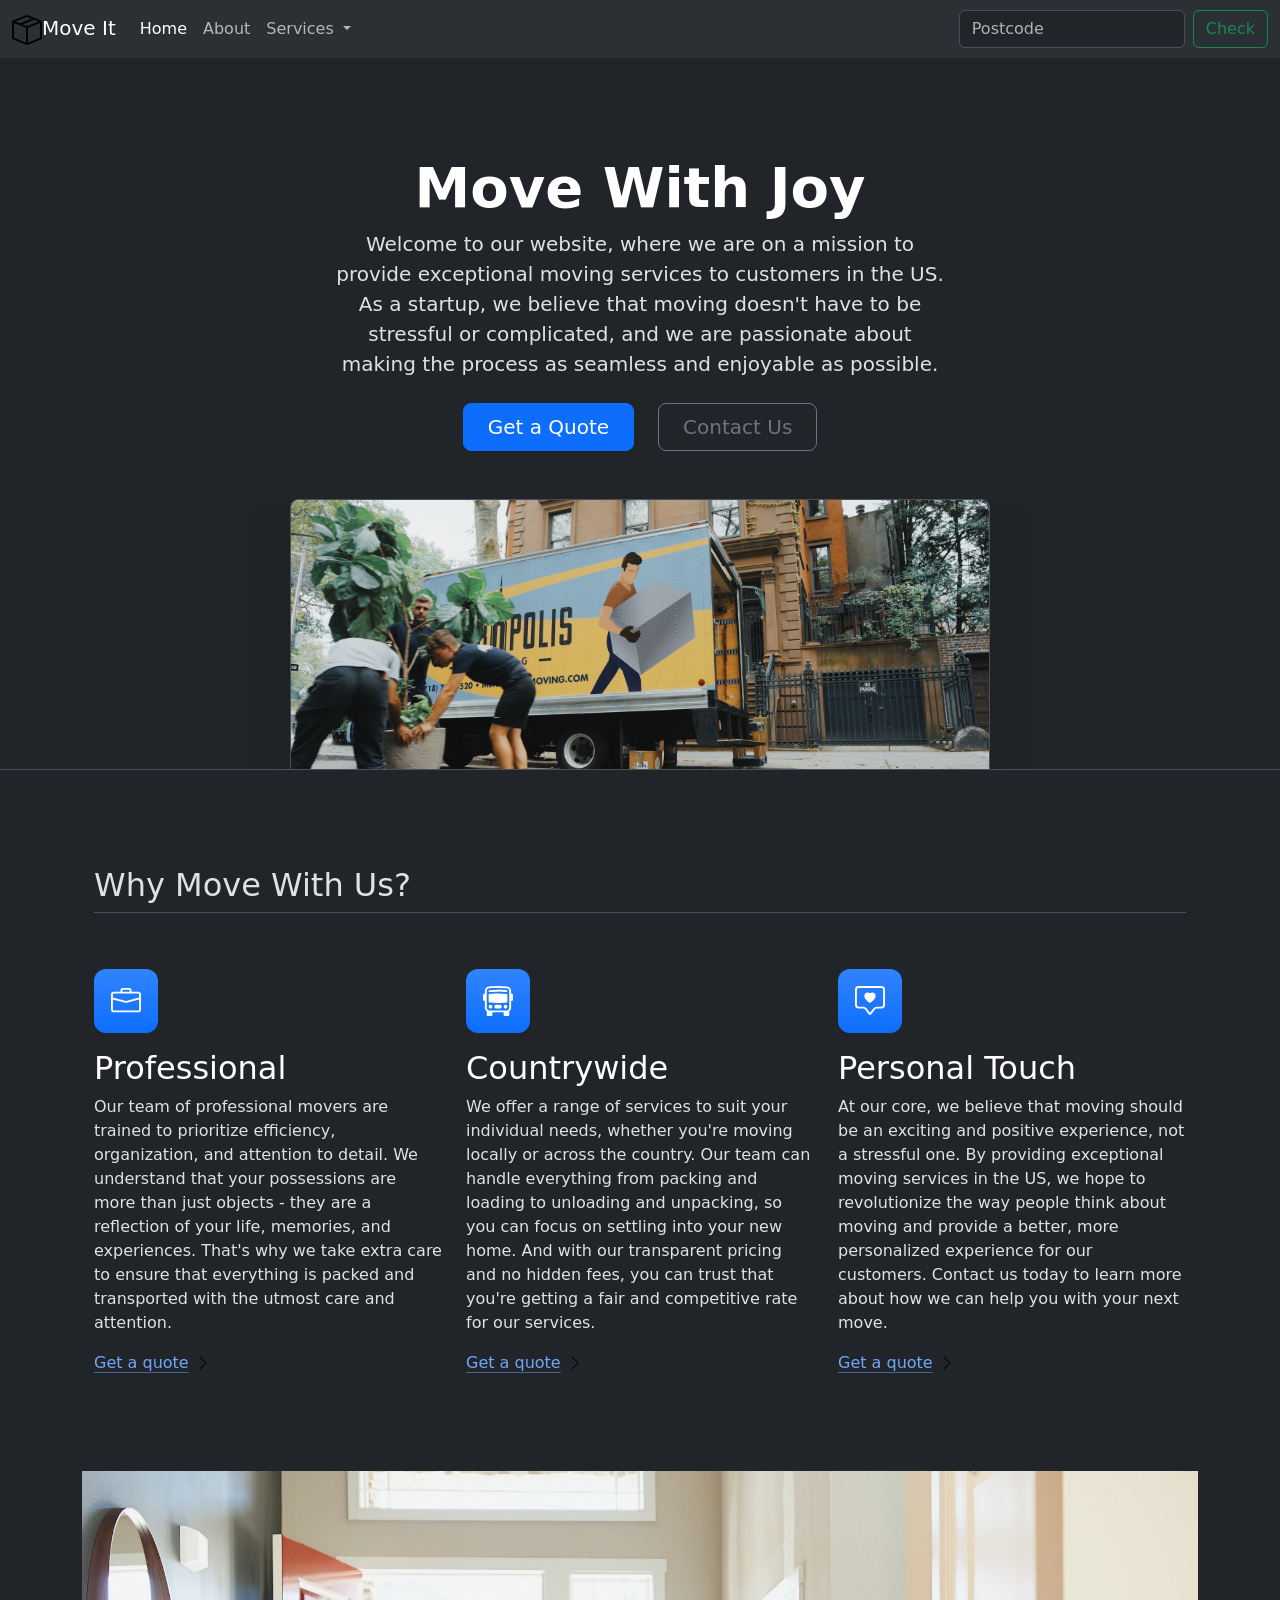
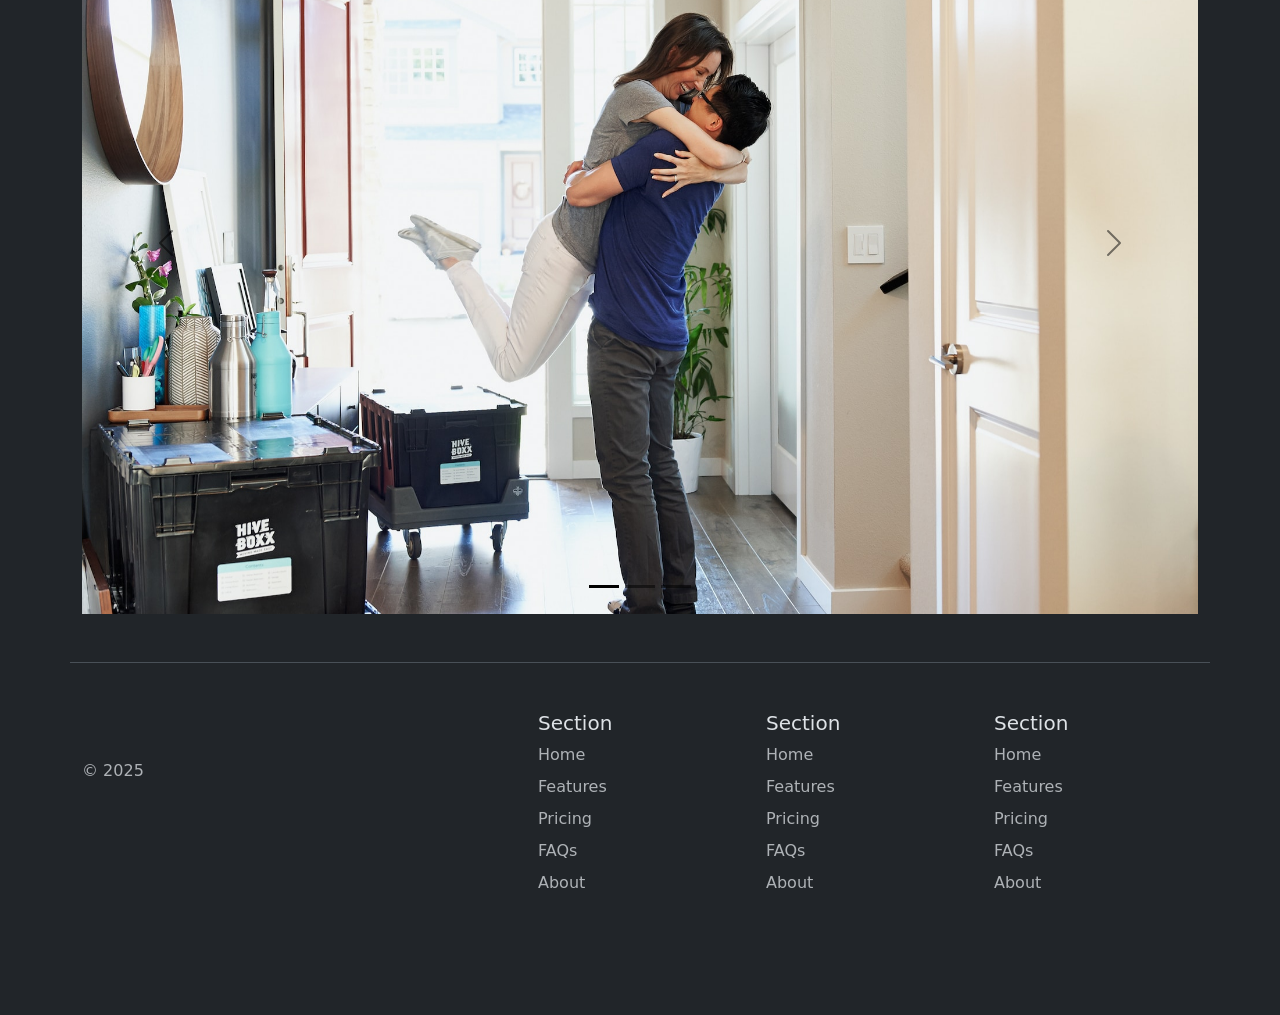
<file: BootstrapComponents/11.2 Bootstrap Components/index.html>
<!doctype html>
<html lang="en" data-bs-theme="dark">
  <head>
    <meta charset="UTF-8" />
    <meta name="viewport" content="width=device-width, initial-scale=1.0" />
    <title>Bootstrap Components</title>
    <link
      href="https://cdn.jsdelivr.net/npm/bootstrap@5.3.0-alpha2/dist/css/bootstrap.min.css"
      rel="stylesheet"
      integrity="sha384-aFq/bzH65dt+w6FI2ooMVUpc+21e0SRygnTpmBvdBgSdnuTN7QbdgL+OapgHtvPp"
      crossorigin="anonymous"
    />
    <style>
      .feature-icon {
        width: 4rem;
        height: 4rem;
        border-radius: 0.75rem;
      }
    </style>
  </head>

  <body>
    <nav class="navbar navbar-expand-lg bg-body-tertiary">
      <div class="container-fluid">
        <a class="navbar-brand" href="#"
          ><img src="./box-seam.svg" alt="moveit brand icon" height="30" />Move
          It</a
        >
        <button
          class="navbar-toggler"
          type="button"
          data-bs-toggle="collapse"
          data-bs-target="#navbarSupportedContent"
          aria-controls="navbarSupportedContent"
          aria-expanded="false"
          aria-label="Toggle navigation"
        >
          <span class="navbar-toggler-icon"></span>
        </button>
        <div class="collapse navbar-collapse" id="navbarSupportedContent">
          <ul class="navbar-nav me-auto mb-2 mb-lg-0">
            <li class="nav-item">
              <a class="nav-link active" aria-current="page" href="#">Home</a>
            </li>
            <li class="nav-item">
              <a class="nav-link" href="#">About</a>
            </li>
            <li class="nav-item dropdown">
              <a
                class="nav-link dropdown-toggle"
                href="#"
                role="button"
                data-bs-toggle="dropdown"
                aria-expanded="false"
              >
                Services
              </a>
              <ul class="dropdown-menu">
                <li><a class="dropdown-item" href="#">Action</a></li>
                <li><a class="dropdown-item" href="#">Another action</a></li>
                <li><hr class="dropdown-divider" /></li>
                <li>
                  <a class="dropdown-item" href="#">Something else here</a>
                </li>
              </ul>
            </li>
          </ul>
          <form class="d-flex" role="search">
            <input
              class="form-control me-2"
              type="search"
              placeholder="Postcode"
              aria-label="Search"
            />
            <button class="btn btn-outline-success" type="submit">Check</button>
          </form>
        </div>
      </div>
    </nav>
    <div class="px-4 pt-5 my-5 text-center border-bottom">
      <h1 class="display-4 fw-bold text-body-emphasis">Move With Joy</h1>
      <div class="col-lg-6 mx-auto">
        <p class="lead mb-4">
          Welcome to our website, where we are on a mission to provide
          exceptional moving services to customers in the US. As a startup, we
          believe that moving doesn't have to be stressful or complicated, and
          we are passionate about making the process as seamless and enjoyable
          as possible.
        </p>
        <div class="d-grid gap-2 d-sm-flex justify-content-sm-center mb-5">
          <button
            type="button"
            class="btn btn-primary btn-lg px-4 me-sm-3"
            fdprocessedid="6f2mb"
          >
            Get a Quote
          </button>
          <button
            type="button"
            class="btn btn-outline-secondary btn-lg px-4"
            fdprocessedid="sz0mbt"
          >
            Contact Us
          </button>
        </div>
      </div>
      <div class="overflow-hidden" style="max-height: 30vh">
        <div class="container px-5">
          <img
            src="./moving-van.jpg"
            class="img-fluid border rounded-3 shadow-lg mb-4"
            alt="Example image"
            width="700"
            height="500"
            loading="lazy"
          />
        </div>
      </div>
    </div>
    <div class="container px-4 py-5" id="featured-3">
      <h2 class="pb-2 border-bottom">Why Move With Us?</h2>
      <div class="row g-4 py-5 row-cols-1 row-cols-lg-3">
        <div class="feature col">
          <div
            class="feature-icon d-inline-flex align-items-center justify-content-center text-bg-primary bg-gradient fs-2 mb-3"
          >
            <img src="./briefcase.svg" alt="briefcase" height="30" />
          </div>
          <h3 class="fs-2 text-body-emphasis">Professional</h3>
          <p>
            Our team of professional movers are trained to prioritize
            efficiency, organization, and attention to detail. We understand
            that your possessions are more than just objects - they are a
            reflection of your life, memories, and experiences. That's why we
            take extra care to ensure that everything is packed and transported
            with the utmost care and attention.
          </p>
          <a href="#" class="icon-link">
            Get a quote
            <img src="./chevron-right.svg" alt="chevron-right" />
          </a>
        </div>
        <div class="feature col">
          <div
            class="feature-icon d-inline-flex align-items-center justify-content-center text-bg-primary bg-gradient fs-2 mb-3"
          >
            <img src="./bus-front.svg" alt="bus-front" height="30" />
          </div>
          <h3 class="fs-2 text-body-emphasis">Countrywide</h3>
          <p>
            We offer a range of services to suit your individual needs, whether
            you're moving locally or across the country. Our team can handle
            everything from packing and loading to unloading and unpacking, so
            you can focus on settling into your new home. And with our
            transparent pricing and no hidden fees, you can trust that you're
            getting a fair and competitive rate for our services.
          </p>
          <a href="#" class="icon-link">
            Get a quote
            <img src="./chevron-right.svg" alt="chevron-right" />
          </a>
        </div>
        <div class="feature col">
          <div
            class="feature-icon d-inline-flex align-items-center justify-content-center text-bg-primary bg-gradient fs-2 mb-3"
          >
            <img
              src="./chat-square-heart.svg"
              alt="chat-square-heart"
              height="30"
            />
          </div>
          <h3 class="fs-2 text-body-emphasis">Personal Touch</h3>
          <p>
            At our core, we believe that moving should be an exciting and
            positive experience, not a stressful one. By providing exceptional
            moving services in the US, we hope to revolutionize the way people
            think about moving and provide a better, more personalized
            experience for our customers. Contact us today to learn more about
            how we can help you with your next move.
          </p>
          <a href="#" class="icon-link">
            Get a quote
            <img src="./chevron-right.svg" alt="chevron-right" />
          </a>
        </div>
      </div>
    </div>
    <div class="container">
      <div id="carouselExampleIndicators" class="carousel slide">
        <div class="carousel-indicators">
          <button
            type="button"
            data-bs-target="#carouselExampleIndicators"
            data-bs-slide-to="0"
            class="active"
            aria-current="true"
            aria-label="Slide 1"
          ></button>
          <button
            type="button"
            data-bs-target="#carouselExampleIndicators"
            data-bs-slide-to="1"
            aria-label="Slide 2"
          ></button>
          <button
            type="button"
            data-bs-target="#carouselExampleIndicators"
            data-bs-slide-to="2"
            aria-label="Slide 3"
          ></button>
        </div>
        <div class="carousel-inner">
          <div class="carousel-item active">
            <img src="./couple.jpg" class="d-block w-100" alt="couple" />
          </div>
          <div class="carousel-item">
            <img src="./dog.jpg" class="d-block w-100" alt="dog" />
          </div>
          <div class="carousel-item">
            <img src="./family.jpg" class="d-block w-100" alt="family" />
          </div>
        </div>
        <button
          class="carousel-control-prev"
          type="button"
          data-bs-target="#carouselExampleIndicators"
          data-bs-slide="prev"
        >
          <span class="carousel-control-prev-icon" aria-hidden="true"></span>
          <span class="visually-hidden">Previous</span>
        </button>
        <button
          class="carousel-control-next"
          type="button"
          data-bs-target="#carouselExampleIndicators"
          data-bs-slide="next"
        >
          <span class="carousel-control-next-icon" aria-hidden="true"></span>
          <span class="visually-hidden">Next</span>
        </button>
      </div>
    </div>
    <div class="container">
      <footer
        class="row row-cols-1 row-cols-sm-2 row-cols-md-5 py-5 my-5 border-top"
      >
        <div class="col mb-3">
          <a
            href="/"
            class="d-flex align-items-center mb-3 link-body-emphasis text-decoration-none"
            aria-label="Bootstrap"
          >
            <svg class="bi me-2" width="40" height="32" aria-hidden="true">
              <use xlink:href="#bootstrap"></use>
            </svg>
          </a>
          <p class="text-body-secondary">© 2025</p>
        </div>
        <div class="col mb-3"></div>
        <div class="col mb-3">
          <h5>Section</h5>
          <ul class="nav flex-column">
            <li class="nav-item mb-2">
              <a href="#" class="nav-link p-0 text-body-secondary">Home</a>
            </li>
            <li class="nav-item mb-2">
              <a href="#" class="nav-link p-0 text-body-secondary">Features</a>
            </li>
            <li class="nav-item mb-2">
              <a href="#" class="nav-link p-0 text-body-secondary">Pricing</a>
            </li>
            <li class="nav-item mb-2">
              <a href="#" class="nav-link p-0 text-body-secondary">FAQs</a>
            </li>
            <li class="nav-item mb-2">
              <a href="#" class="nav-link p-0 text-body-secondary">About</a>
            </li>
          </ul>
        </div>
        <div class="col mb-3">
          <h5>Section</h5>
          <ul class="nav flex-column">
            <li class="nav-item mb-2">
              <a href="#" class="nav-link p-0 text-body-secondary">Home</a>
            </li>
            <li class="nav-item mb-2">
              <a href="#" class="nav-link p-0 text-body-secondary">Features</a>
            </li>
            <li class="nav-item mb-2">
              <a href="#" class="nav-link p-0 text-body-secondary">Pricing</a>
            </li>
            <li class="nav-item mb-2">
              <a href="#" class="nav-link p-0 text-body-secondary">FAQs</a>
            </li>
            <li class="nav-item mb-2">
              <a href="#" class="nav-link p-0 text-body-secondary">About</a>
            </li>
          </ul>
        </div>
        <div class="col mb-3">
          <h5>Section</h5>
          <ul class="nav flex-column">
            <li class="nav-item mb-2">
              <a href="#" class="nav-link p-0 text-body-secondary">Home</a>
            </li>
            <li class="nav-item mb-2">
              <a href="#" class="nav-link p-0 text-body-secondary">Features</a>
            </li>
            <li class="nav-item mb-2">
              <a href="#" class="nav-link p-0 text-body-secondary">Pricing</a>
            </li>
            <li class="nav-item mb-2">
              <a href="#" class="nav-link p-0 text-body-secondary">FAQs</a>
            </li>
            <li class="nav-item mb-2">
              <a href="#" class="nav-link p-0 text-body-secondary">About</a>
            </li>
          </ul>
        </div>
      </footer>
    </div>
    <script
      src="https://cdn.jsdelivr.net/npm/bootstrap@5.3.8/dist/js/bootstrap.bundle.min.js"
      integrity="sha384-FKyoEForCGlyvwx9Hj09JcYn3nv7wiPVlz7YYwJrWVcXK/BmnVDxM+D2scQbITxI"
      crossorigin="anonymous"
    ></script>
  </body>
</html>
</file>
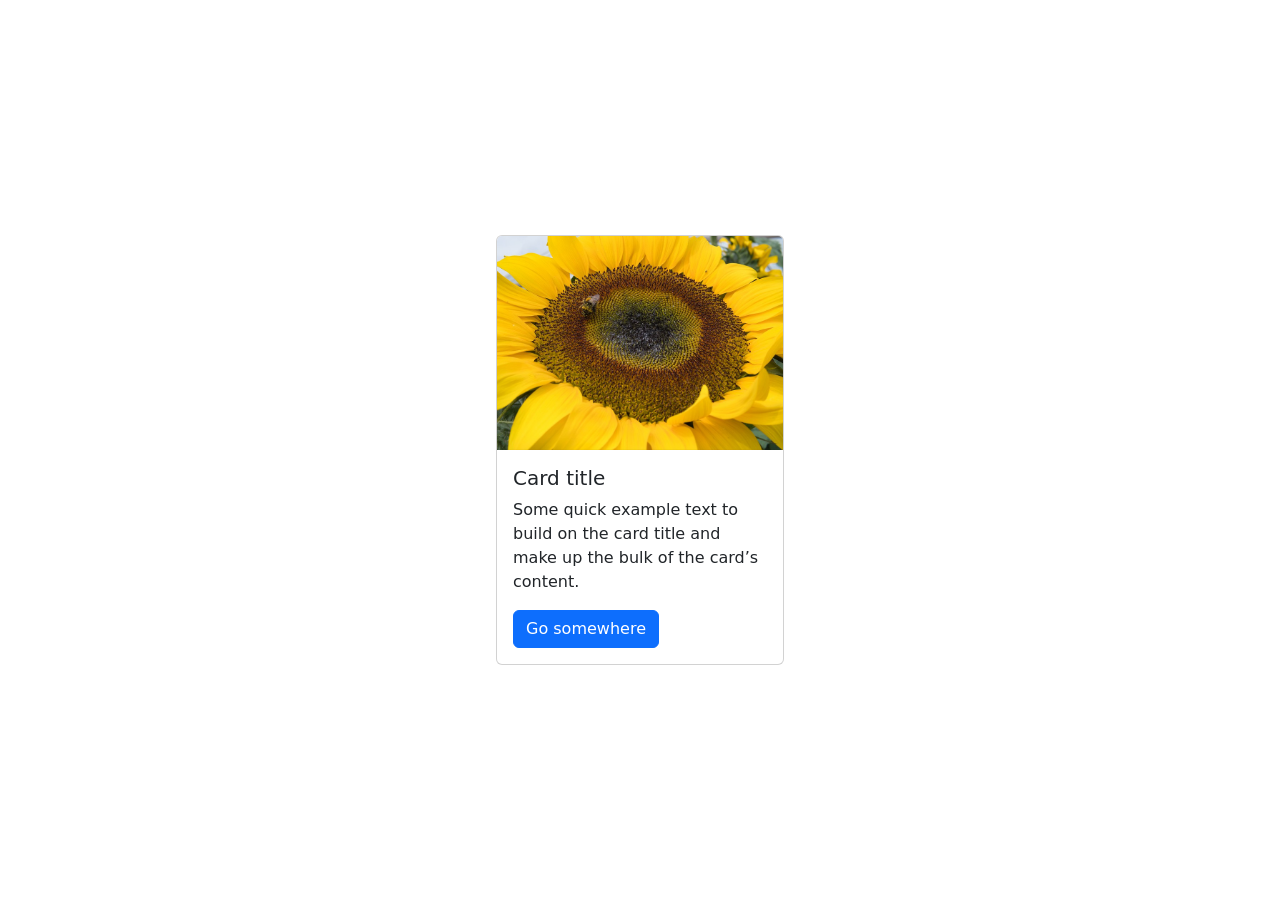
<file: BootstrapIntro/11.0 Bootstrap Intro/index.html>
<!doctype html>
<html lang="en">
  <head>
    <meta charset="utf-8" />
    <meta name="viewport" content="width=device-width, initial-scale=1" />
    <title>Bootstrap</title>
    <!-- TODO 1: Add the Bootstrap link here. -->
    <link
      href="https://cdn.jsdelivr.net/npm/bootstrap@5.3.8/dist/css/bootstrap.min.css"
      rel="stylesheet"
      integrity="sha384-sRIl4kxILFvY47J16cr9ZwB07vP4J8+LH7qKQnuqkuIAvNWLzeN8tE5YBujZqJLB"
      crossorigin="anonymous"
    />
    <style>
      /* TODO 4: Use flexbox to center the card in the vertical and horizontal center. */
      .flex-container {
        display: flex;
        justify-content: center;
        align-items: center;
        height: 100vh;
      }
    </style>
  </head>

  <body>
    <div class="flex-container">
      <!-- TODO 2: Add the Bootstrap Prebuilt Card here -->
      <div class="card" style="width: 18rem">
        <!-- TODO 3: Change the image src to display the flower.jpg image. -->
        <img src="./flower.jpg" class="card-img-top" alt="sunflower" />
        <div class="card-body">
          <h5 class="card-title">Card title</h5>
          <p class="card-text">
            Some quick example text to build on the card title and make up the
            bulk of the card’s content.
          </p>
          <a href="#" class="btn btn-primary">Go somewhere</a>
        </div>
      </div>
    </div>
  </body>
</html>
</file>
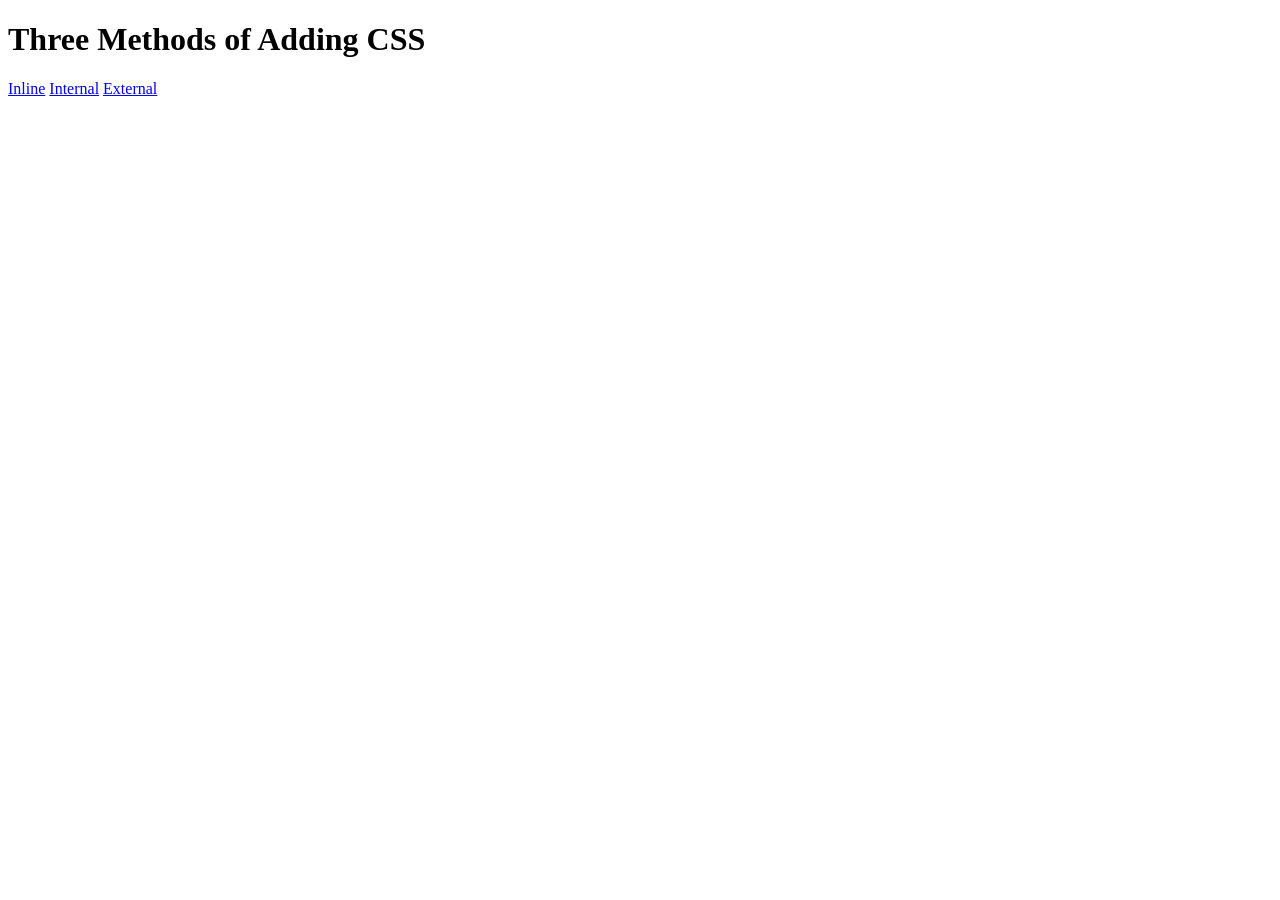
<file: WebDevelopmentProjects/5.1AddingCSS/index.html>
<!doctype html>
<html lang="en">
  <head>
    <meta charset="UTF-8" />
    <title>Adding CSS</title>
  </head>

  <body>
    <h1>Three Methods of Adding CSS</h1>
    <!-- Create 3 Links to The 3 Webpages: inline, internal and external -->
    <a href="./inline.html">Inline</a>
    <a href="./internal.html">Internal</a>
    <a href="./external.html">External</a>
  </body>
</html>
</file>
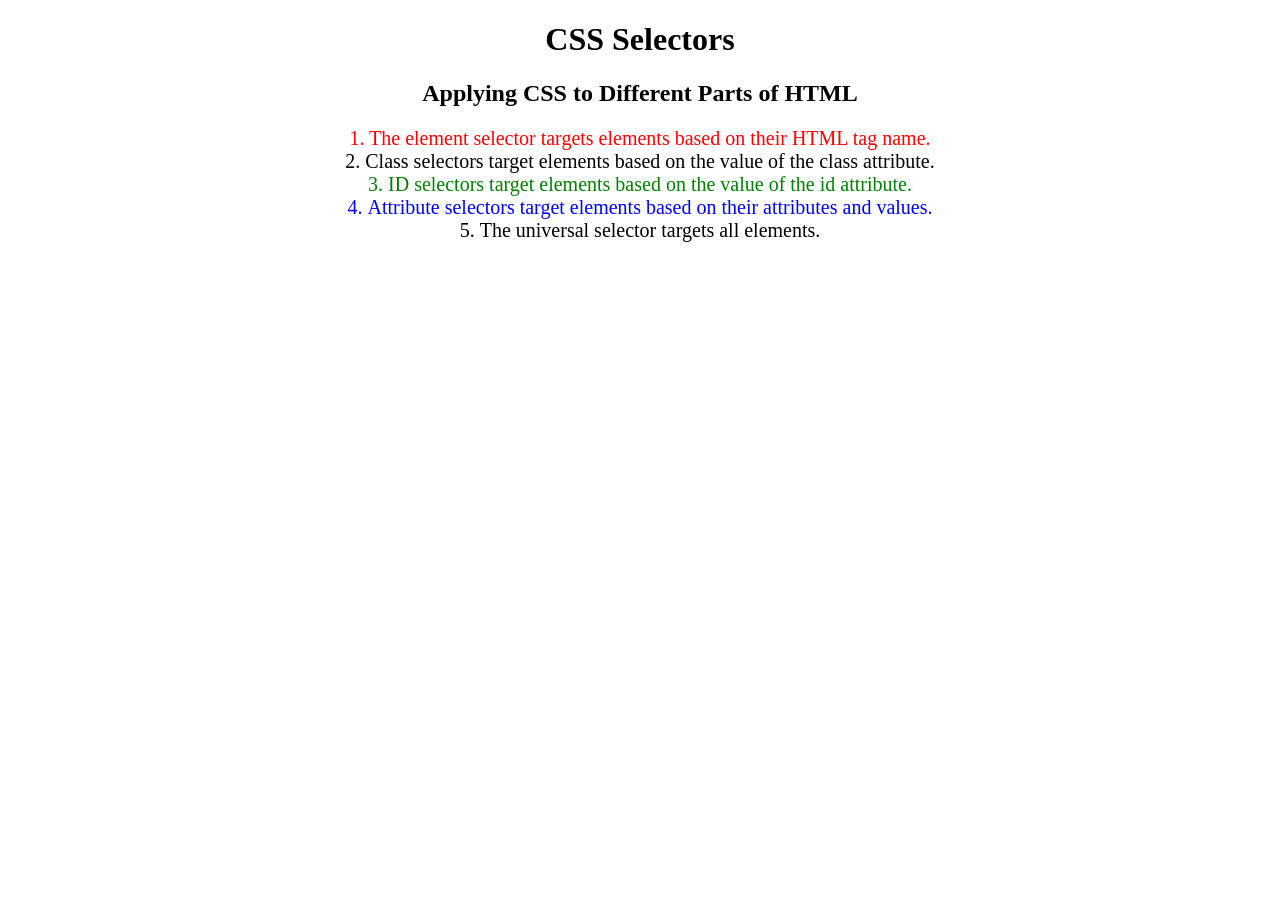
<file: WebDevelopmentProjects/5.3CSSSelectors/index.html>
<!doctype html>
<html lang="en">
  <head>
    <meta charset="UTF-8" />
    <title>CSS Selectors</title>
    <link rel="stylesheet" href="./style.css" />
  </head>

  <body>
    <h1>CSS Selectors</h1>
    <h2>Applying CSS to Different Parts of HTML</h2>
    <p class="note">
      1. The element selector targets elements based on their HTML tag name.
    </p>

    <ol>
      <li class="note" value="2">
        Class selectors target elements based on the value of the class
        attribute.
      </li>

      <li class="note" id="id-selector-demo" value="3">
        ID selectors target elements based on the value of the id attribute.
      </li>

      <li class="note" value="4">
        Attribute selectors target elements based on their attributes and
        values.
      </li>

      <li class="note" value="5">
        The universal selector targets all elements.
      </li>
    </ol>
  </body>
</html>
</file>
<file: WebDevelopmentProjects/5.3CSSSelectors/style.css>
ol {
  margin-left: -40px;
  margin-top: -20px;
  list-style-position: inside;
}

/* Write your CSS below, don't change the rules above. */
p {
  color: red;
}
.note {
  font-size: 20px;
}
#id-selector-demo {
  color: green;
}
li[value="4"] {
  color: blue;
}
* {
  text-align: center;
}
</file>
